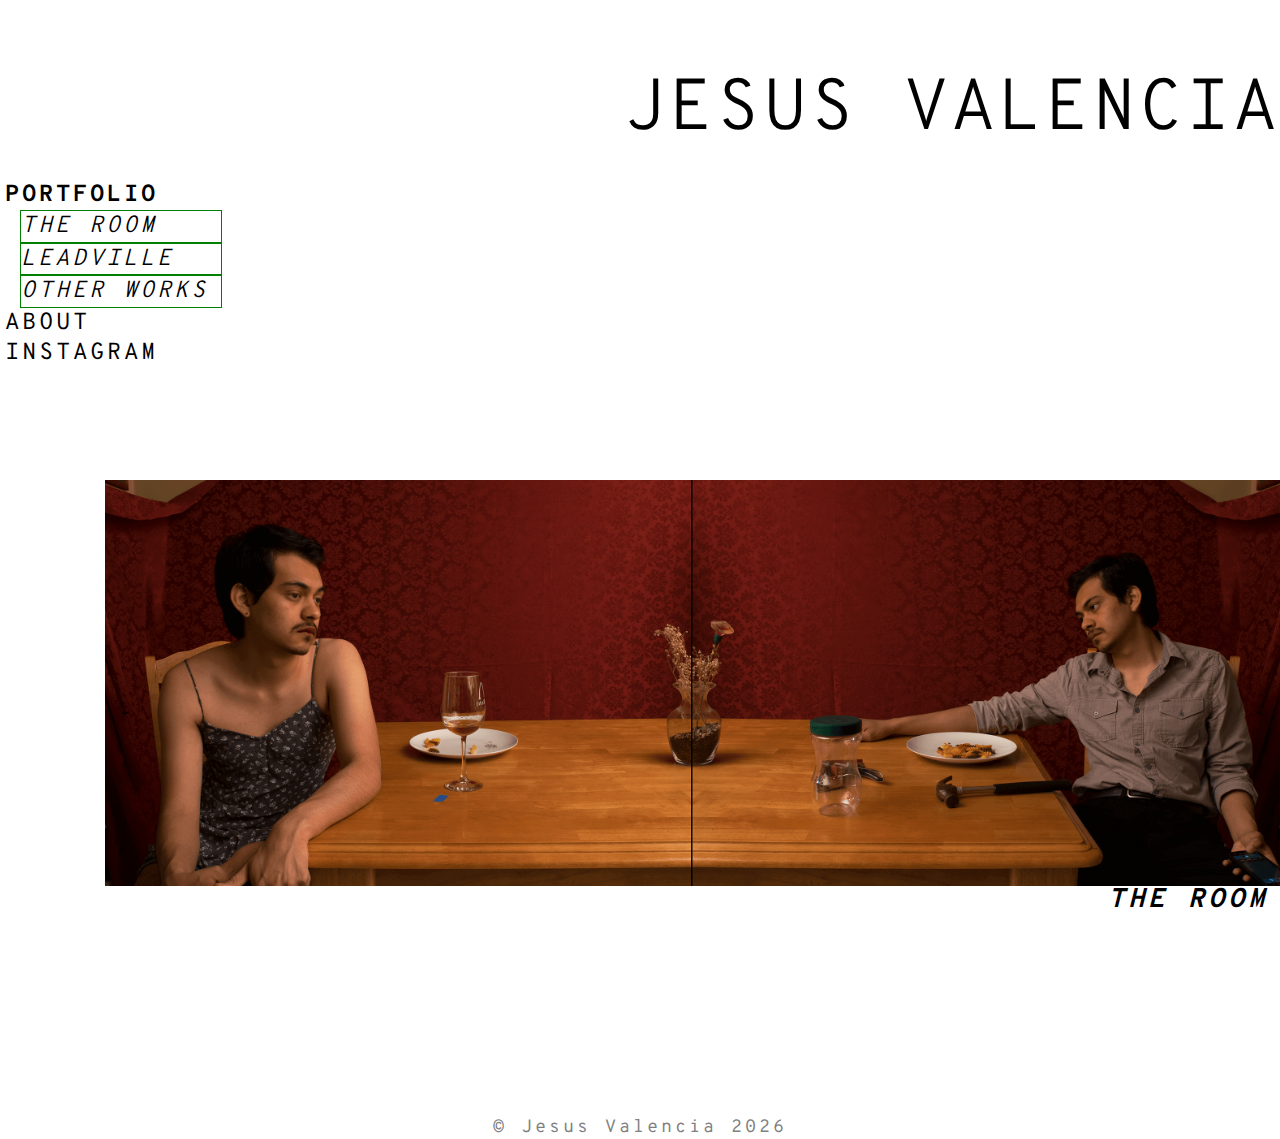
<file: index.html>
<!DOCTYPE html>
<html lang="en">
<!-- I coded this for my brother-in-law, he is a brilliant Photographer, I hope he continues to recreate his viewpoint through art. -->

<head>
  <title> Jesus Valenica | Photographer</title>
  <!-- css link -->
  <link href="./Style/style.css" type="text/css" rel="stylesheet">
  <!-- JS Link -->
  <script type="text/javascript" src="./JS/js_modal.js"></script>
  <!-- JS Link -->
  <!-- Meta data -->
  <meta charset="UTF-8">
  <meta name="author" content="Jesus Valencia | Photographer">
  <meta name="description" content="Recreation of Life">
</head>

<body>

  <!-- main body body__con -->
  <div id='main_body_con'>
    <!-- begin header list, this contains my logo -->
    <div class="header">
      <div class="title_con">
        <h1 id="title--header">JESUS VALENCIA</h1>
      </div>
    </div>
    <div class="body--content">
      <!-- begin side content nav -->
      <div class="nav_con">
        <ul class="nav_list">
          <p class="title">Portfolio</p>
          <li class="nav_item" id="li--1">
            <ul id="works-ul">
              <li class="works_li" id="works_li--1">
                <a href="./Portfolio_Examples/the_room/the_room.html" target="_blank">The Room</a>
              </li>
              <li class="works_li" id="works_li--2">
                <a href="./Portfolio_Examples/leadville/leadville.html" target="_blank">Leadville</a>
              </li>
              <li class="works_li" id="works_li--3">
                <a href="./Portfolio_Examples/other_works/other_works.html" target="_blank">Other Works</a>
              </li>
            </ul>
          </li>
          <li class="nav_item" id="li--2">
            <a href="About/about.html">
              <p>About</p>
            </a>
          </li>
          <li class="nav_item" id="li--3">
            <a href="https://instagram.com/j____v_______?igshid=12qbvdr78xgn8" target="_blank">
              <p>Instagram</p>
            </a>
          </li>
        </ul>
      </div>
      <div class="splash_con">
        <figure>
          <img class="splash--img" src="Portfolio_Examples/the_room/WebExports/Italy.png" alt="The Room - Italy">
          <figcaption>
            The Room
          </figcaption>
        </figure>
      </div>
    </div>

    <!-- end of header ul -->
    <!-- end of intro/landing page -->
    <!-- My recent work ul, here will be at least the last 3 work items -->

    <!-- End of recent work <ul> -->
    <div class="footer">
      <div class="copywrite">
        &copy; Jesus Valencia <script>
          document.write(' ' + new Date().getFullYear() + ' ');
        </script>
      </div>
    </div>
    <!-- end of body__con v  -->
  </div>
  <!-- end of body__con ^ -->




</body>

</html>
</file>
<file: Style/style.css>
/* import typefaces*/
@import url("https://fonts.googleapis.com/css?family=Overpass+Mono:300,400,700&display=swap");
/* Lemon reset, or also known as the Meyer reset used to help with browser inconsistancies */
body, div, span, applet, object, iframe,
h1, h2, h3, h4, h5, h6, p, pre,
a, abbr, acronym, address, big, cite, code,
del, dfn, em, img, ins, kbd, q, s, samp,
small, strike, strong, sub, sup, tt, var,
b, u, i, center,
dl, dt, dd, ol, ul, li,
fieldset, form, label, legend,
table, caption, tbody, tfoot, thead, tr, th, td,
article, aside, canvas, details, embed,
figure, figcaption, footer, header, hgroup,
menu, nav, output, ruby, section, summary,
time, mark, audio, video {
  margin: 0;
  padding: 0;
  border: 0;
  font-size: 100%;
  font-family: "Overpass Mono", monospace;
  vertical-align: baseline; }

/* HTML5 display-role reset for older browsers */
article, aside, details, figcaption, figure,
footer, header, hgroup, menu, nav, section {
  display: block; }

body {
  line-height: 1; }

ol, ul {
  list-style: none; }

table {
  border-collapse: collapse;
  border-spacing: 0; }

/*General html Rules*/
html {
  font-size: 18px;
  font-family: "Overpass Mono", monospace;
  margin: 0;
  letter-spacing: 3px; }

a {
  text-decoration: none;
  color: black; }
  a ::after {
    color: inherit; }

/*header sytling*/
.title_con {
  display: block;
  height: 10em; }
  .title_con h1 {
    float: right;
    position: relative;
    top: 75px;
    font-size: 4rem;
    font-weight: 300; }

.body--content {
  display: inline-block; }

.splash_con {
  margin-top: 0;
  display: inline-block;
  width: 1175px;
  height: auto;
  float: right; }
  .splash_con .splash--img {
    -webkit-filter: brightness(1.1);
    filter: brightness(1.1);
    width: 100%;
    height: auto; }
  .splash_con figcaption {
    text-transform: uppercase;
    text-align: right;
    padding-right: 12px;
    font-size: 1.5rem;
    font-weight: 700;
    font-style: italic; }

.nav_con {
  text-transform: uppercase;
  width: 225px;
  height: 300px;
  padding-left: 5px;
  display: block;
  float: left;
  font-size: 1.3rem;
  line-height: 1.3em; }
  .nav_con .title {
    font-weight: bold; }
  .nav_con .works_li {
    border: 1px solid green;
    margin-left: 15px;
    width: 200px;
    font-style: italic;
    font-weight: 300; }
  .nav_con .works_li:hover {
    background-color: #e1e1ff;
    -webkit-transition: .3s;
    transition: .3s; }

.footer {
  width: 100%;
  display: block;
  margin-top: 200px; }
  .footer .copywrite {
    display: block;
    text-align: center;
    color: grey; }

/* Modal testing */
.row > .column {
  padding: 0 8px; }

.row:after {
  content: "";
  display: table;
  clear: both; }

.column {
  float: left;
  width: 25%; }

/* The Modal (background) */
.modal {
  display: none;
  position: fixed;
  z-index: 1;
  padding-top: 100px;
  left: 0;
  top: 0;
  width: 100%;
  height: 100%;
  overflow: scroll;
  background-color: black; }

/* Modal Content */
.modal-content {
  position: relative;
  background-color: #fefefe;
  margin: auto;
  padding: 0;
  width: 90%;
  max-width: 1200px; }

/* The Close Button */
.close {
  color: white;
  position: absolute;
  top: 10px;
  right: 25px;
  font-size: 35px;
  font-weight: bold; }

.close:hover,
.close:focus {
  color: #999;
  text-decoration: none;
  cursor: pointer; }

.mySlides {
  display: none; }

.cursor {
  cursor: pointer; }

/* Next & previous buttons */
.prev,
.next {
  cursor: pointer;
  position: absolute;
  top: 50%;
  width: auto;
  padding: 16px;
  margin-top: -50px;
  color: white;
  font-weight: bold;
  font-size: 20px;
  -webkit-transition: 0.6s ease;
  transition: 0.6s ease;
  border-radius: 0 3px 3px 0;
  -moz-user-select: none;
  -ms-user-select: none;
  user-select: none;
  -webkit-user-select: none; }

/* Position the "next button" to the right */
.next {
  right: 0;
  border-radius: 3px 0 0 3px; }

/* On hover, add a black background color with a little bit see-through */
.prev:hover,
.next:hover {
  background-color: rgba(0, 0, 0, 0.8); }

/* Number text (1/3 etc) */
.numbertext {
  color: #f2f2f2;
  font-size: 12px;
  padding: 8px 12px;
  position: absolute;
  top: 0; }

img {
  margin-bottom: -4px; }

.caption-container {
  text-align: center;
  background-color: black;
  padding: 2px 16px;
  color: white; }

.demo {
  opacity: 0.6; }

.active,
.demo:hover {
  opacity: 1; }

img.hover-shadow {
  -webkit-transition: 0.3s;
  transition: 0.3s; }

.hover-shadow:hover {
  -webkit-box-shadow: 0 4px 8px 0 rgba(0, 0, 0, 0.2), 0 6px 20px 0 rgba(0, 0, 0, 0.19);
  box-shadow: 0 4px 8px 0 rgba(0, 0, 0, 0.2), 0 6px 20px 0 rgba(0, 0, 0, 0.19); }

/* modal testing */

/*# sourceMappingURL=style.css.map */
</file>
